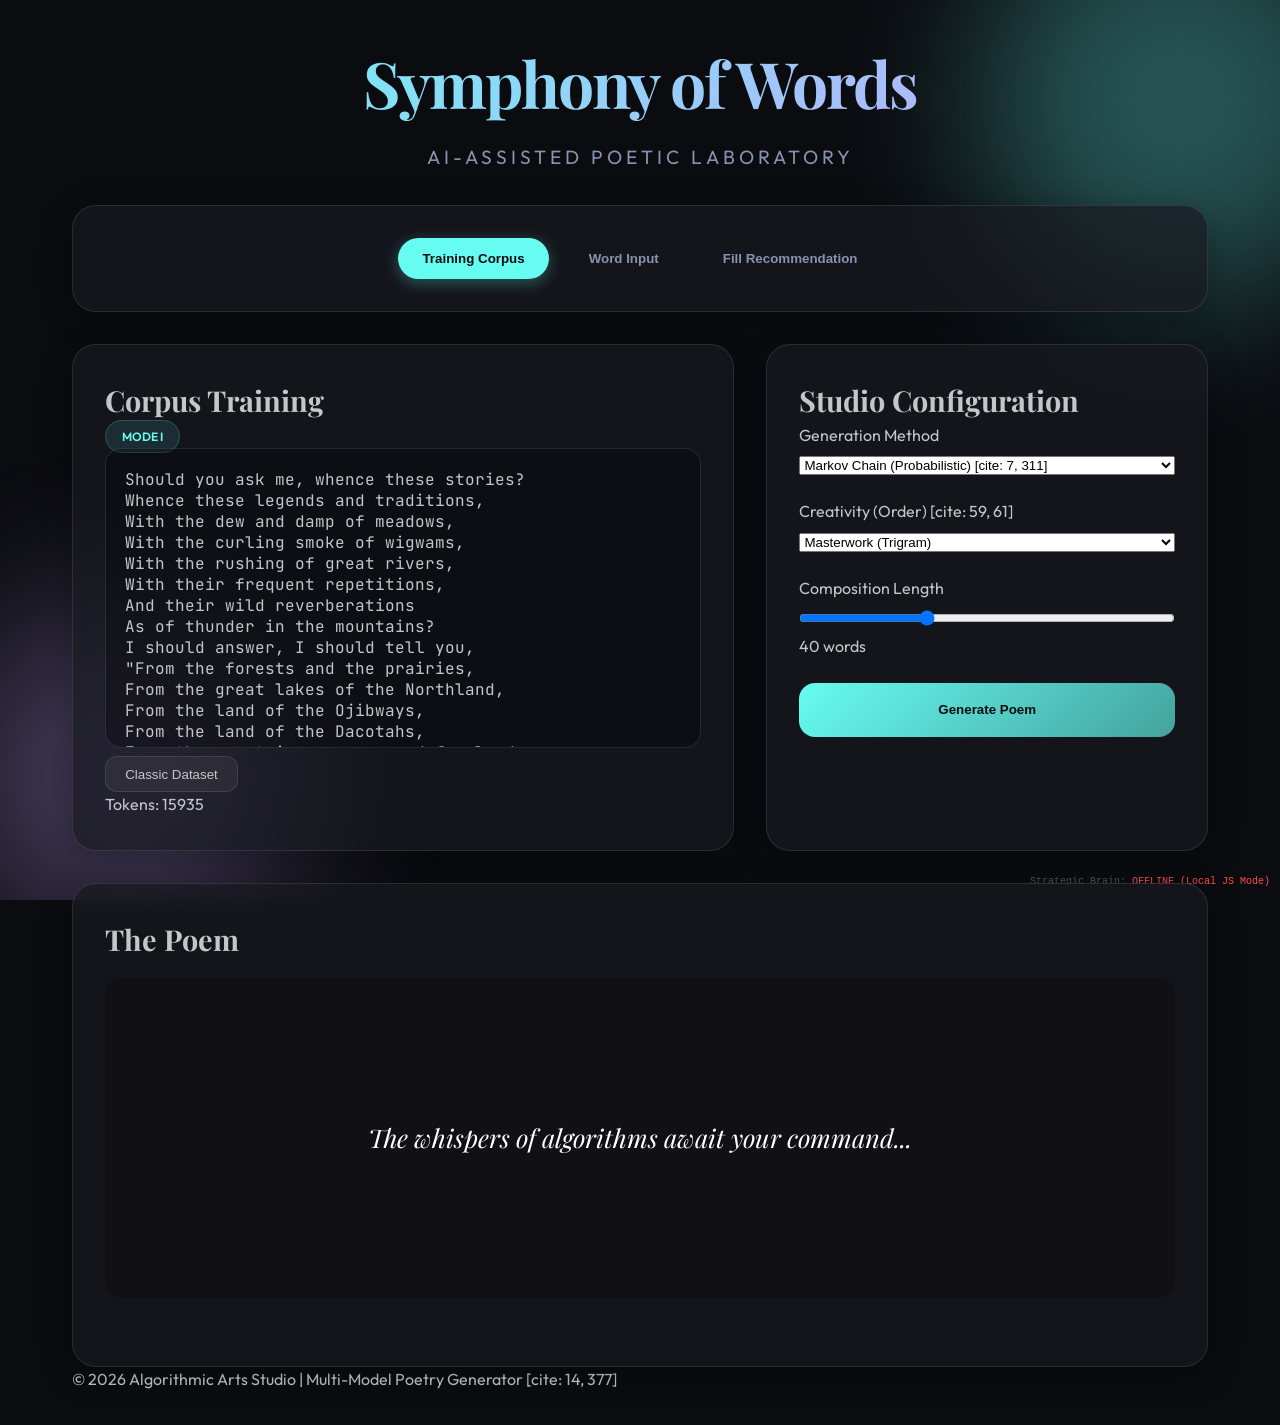
<file: frontend/index.html>
<!DOCTYPE html>
<html lang="en">

<head>
    <meta charset="UTF-8">
    <meta name="viewport" content="width=device-width, initial-scale=1.0">
    <title>Symphony of Words | Interactive Poetry Studio</title>
    <meta name="description"
        content="An interactive AI poetry generator. Training corpus, word seed generation, and real-time completions.">
    <link rel="preconnect" href="https://fonts.googleapis.com">
    <link rel="preconnect" href="https://fonts.gstatic.com" crossorigin>
    <link
        href="https://fonts.googleapis.com/css2?family=Outfit:wght@300;400;600&family=Playfair+Display:ital,wght@0,400..900;1,400..900&family=JetBrains+Mono&display=swap"
        rel="stylesheet">
    <link rel="stylesheet" href="style.css">
</head>

<body>
    <div class="app-container">
        <header>
            <h1 id="main-title">Symphony of Words</h1>
            <p class="subtitle">AI-Assisted Poetic Laboratory</p>
        </header>

        <nav class="mode-selector glass-card">
            <button class="nav-btn active" data-mode="mode-corpus">Training Corpus</button>
            <button class="nav-btn" data-mode="mode-seed">Word Input</button>
            <button class="nav-btn" data-mode="mode-interactive">Fill Recommendation</button>
        </nav>

        <main>
            <section id="mode-corpus" class="mode-section active">
                <div class="glass-card corpus-section">
                    <div class="section-header">
                        <h2>Corpus Training</h2>
                        <span class="badge">Mode I</span>
                    </div>
                    <textarea id="corpus-input" placeholder="Paste your training dataset here..."></textarea>
                    <div class="corpus-controls">
                        <button id="reset-corpus" class="btn-secondary">Classic Dataset</button>
                        <p id="token-count">Tokens: 0</p>
                    </div>
                </div>
            </section>

            <section id="mode-seed" class="mode-section">
                <div class="glass-card">
                    <div class="section-header">
                        <h2>Seed Word Generator</h2>
                        <span class="badge">Mode II</span>
                    </div>
                    <p class="hint">Select keywords to inspire the algorithm.</p>
                    <div id="seed-word-pool" class="word-chips">
                    </div>
                    <div class="selected-seeds">
                        <label>Selected Seeds:</label>
                        <div id="active-seeds" class="selected-chips"></div>
                    </div>
                </div>
            </section>

            <section id="mode-interactive" class="mode-section">
                <div class="glass-card">
                    <div class="section-header">
                        <h2>Interactive Muse</h2>
                        <span class="badge">Mode III</span>
                    </div>
                    <p class="hint">Type your poem. Press <strong>TAB</strong> to accept suggestions. Hover to see
                        alternatives.</p>
                    <div class="editor-wrapper">
                        <textarea id="interactive-editor" placeholder="Start writing something beautiful..."></textarea>
                        <div id="suggestion-box" class="sparkle-box hidden">
                            <span id="suggestion-text">...</span>
                            <div class="sparkle"></div>
                        </div>
                    </div>
                </div>
            </section>

            <div id="global-settings" class="controls-section glass-card">
                <div class="section-header">
                    <h2>Studio Configuration</h2>
                </div>
                <div class="settings-grid">
                    <div class="setting">
                        <label>Generation Method</label>
                        <select id="model-selector">
                            <option value="markov" selected>Markov Chain (Probabilistic) [cite: 7, 311]</option>
                            <option value="face">Full-FACE (Template & Aesthetic) [cite: 370, 403]</option>
                        </select>
                    </div>

                    <div class="setting">
                        <label>Creativity (Order) [cite: 59, 61]</label>
                        <select id="ngram-order">
                            <option value="1">Abstract (Unigram)</option>
                            <option value="2">Floating (Bigram)</option>
                            <option value="3" selected>Masterwork (Trigram)</option>
                        </select>
                    </div>

                    <div class="setting">
                        <label>Composition Length</label>
                        <input type="range" id="poem-length" min="10" max="100" value="40">
                        <span id="length-val">40 words</span>
                    </div>

                    <div class="setting" id="aesthetic-setting" style="display:none;">
                        <label>Aesthetic Focus [cite: 373, 666]</label>
                        <select id="aesthetic-measure">
                            <option value="lyricism">Lyricism (Meter/Rhyme)</option>
                            <option value="flamboyance">Flamboyancy (Word Frequency)</option>
                            <option value="sentiment">Sentiment (Emotional Mood)</option>
                        </select>
                    </div>
                </div>

                <button id="generate-btn" class="btn-primary">
                    Generate Poem
                    <div class="shimmer"></div>
                </button>
            </div>

            <div class="output-section glass-card" id="output-container">
                <div class="section-header">
                    <h2>The Poem</h2>
                </div>
                <div id="poem-display" class="poem-area">
                    <p class="placeholder-text">The whispers of algorithms await your command...</p>
                </div>
                <div class="output-footer">
                    <button id="copy-btn" class="btn-secondary invisible">Copy to Clipboard</button>
                </div>
            </div>
        </main>

        <footer>
            <p>&copy; 2026 Algorithmic Arts Studio | Multi-Model Poetry Generator [cite: 14, 377]</p>
        </footer>
    </div>

    <div class="bg-decoration">
        <div class="orb orb-1"></div>
        <div class="orb orb-2"></div>
        <div class="orb orb-3"></div>
    </div>

    <div id="brain-status" style="position:fixed; bottom: 10px; right: 10px; font-size: 10px; color: rgba(255,255,255,0.3); font-family: monospace;">
        Strategic Brain: <span id="brain-indicator" style="color: #ff4d4d;">Connecting...</span>
    </div>
    <script src="script.js"></script>
    <script>
        // Simple UI toggle for Model Selection
        document.getElementById('model-selector').addEventListener('change', function () {
            const aestheticBox = document.getElementById('aesthetic-setting');
            const nGramBox = document.getElementById('ngram-order').parentElement;

            if (this.value === 'face') {
                aestheticBox.style.display = 'block';
                nGramBox.style.opacity = '0.5'; // Markov order is less relevant for template generation
            } else {
                aestheticBox.style.display = 'none';
                nGramBox.style.opacity = '1';
            }
        });
    </script>
</body>

</html>
</file>
<file: frontend/style.css>
:root {
    --bg-color: #0b0c10;
    --card-bg: rgba(25, 27, 34, 0.7);
    --primary-color: #66fcf1;
    --secondary-color: #45a29e;
    --text-main: #c5c6c7;
    --text-dim: #8892b0;
    --accent-color: #c5a3ff;
    --accent-glow: rgba(197, 163, 255, 0.2);
    --glass-border: rgba(255, 255, 255, 0.1);
    --highlight-red: #ff4a4a;
    --highlight-gold: #ffcf40;
    --transition-speed: 0.3s;
}

* {
    margin: 0;
    padding: 0;
    box-sizing: border-box;
}

body {
    background-color: var(--bg-color);
    color: var(--text-main);
    font-family: 'Outfit', sans-serif;
    line-height: 1.6;
    overflow-x: hidden;
    min-height: 100vh;
}

.app-container {
    max-width: 1200px;
    margin: 0 auto;
    padding: 2rem;
    position: relative;
    z-index: 10;
}

header {
    text-align: center;
    margin-bottom: 2rem;
    animation: fadeInDown 0.8s ease-out;
}

h1 {
    font-family: 'Playfair Display', serif;
    font-size: 4rem;
    font-weight: 700;
    background: linear-gradient(135deg, var(--primary-color), var(--accent-color));
    -webkit-background-clip: text;
    background-clip: text;
    -webkit-text-fill-color: transparent;
    letter-spacing: -2px;
    margin-bottom: 0.5rem;
}

.subtitle {
    font-size: 1.2rem;
    color: var(--text-dim);
    text-transform: uppercase;
    letter-spacing: 4px;
}

/* Mode Selector */
.mode-selector {
    display: flex;
    gap: 1rem;
    justify-content: center;
    margin-bottom: 2rem;
    padding: 1rem;
    border-radius: 99px;
}

.nav-btn {
    background: transparent;
    border: none;
    color: var(--text-dim);
    padding: 0.8rem 1.5rem;
    cursor: pointer;
    font-weight: 600;
    border-radius: 99px;
    transition: all 0.3s;
}

.nav-btn:hover {
    color: var(--primary-color);
    background: rgba(102, 252, 241, 0.05);
}

.nav-btn.active {
    color: var(--bg-color);
    background: var(--primary-color);
    box-shadow: 0 4px 15px rgba(102, 252, 241, 0.3);
}

main {
    display: grid;
    grid-template-columns: 1.5fr 1fr;
    grid-template-areas: 
        "mode global"
        "output output";
    gap: 2rem;
}

.mode-section {
    grid-area: mode;
    display: none;
}

.mode-section.active {
    display: block;
    animation: slideUpFade 0.5s ease-out;
}

.controls-section {
    grid-area: global;
}

.output-section {
    grid-area: output;
    min-height: 400px;
    display: flex;
    flex-direction: column;
}

/* Glassmorphism Cards */
.glass-card {
    background: var(--card-bg);
    backdrop-filter: blur(12px);
    -webkit-backdrop-filter: blur(12px);
    border: 1px solid var(--glass-border);
    border-radius: 24px;
    padding: 2rem;
    box-shadow: 0 8px 32px 0 rgba(0, 0, 0, 0.3);
    transition: all var(--transition-speed) ease;
}

h2 {
    font-family: 'Playfair Display', serif;
    font-size: 1.8rem;
    color: var(--text-main);
}

.badge {
    padding: 0.5rem 1rem;
    border-radius: 99px;
    font-size: 0.75rem;
    font-weight: 600;
    text-transform: uppercase;
    background: rgba(102, 252, 241, 0.1);
    color: var(--primary-color);
    border: 1px solid rgba(102, 252, 241, 0.2);
}

/* UI Elements */
textarea {
    width: 100%;
    height: 300px;
    background: rgba(0, 0, 0, 0.3);
    border: 1px solid var(--glass-border);
    border-radius: 16px;
    padding: 1.2rem;
    color: var(--text-main);
    font-family: 'JetBrains Mono', monospace;
    font-size: 1rem;
    resize: none;
    outline: none;
}

.hint {
    font-size: 0.9rem;
    color: var(--text-dim);
    margin: -1rem 0 1.5rem 0;
}

/* Mode 2: Word Seeds */
.word-chips {
    display: flex;
    flex-wrap: wrap;
    gap: 0.8rem;
    margin-bottom: 2rem;
}

.chip {
    padding: 0.5rem 1.2rem;
    background: rgba(255, 255, 255, 0.05);
    border: 1px solid var(--glass-border);
    border-radius: 12px;
    cursor: pointer;
    transition: all 0.2s;
    font-weight: 500;
}

.chip:hover {
    background: rgba(102, 252, 241, 0.1);
    border-color: var(--primary-color);
}

.chip.active {
    background: var(--primary-color);
    color: var(--bg-color);
    border-color: var(--primary-color);
}

.selected-seeds label {
    display: block;
    font-size: 0.8rem;
    margin-bottom: 0.5rem;
    color: var(--text-dim);
}

.selected-chips {
    display: flex;
    flex-wrap: wrap;
    gap: 0.5rem;
    min-height: 40px;
    padding: 10px;
    background: rgba(0,0,0,0.2);
    border-radius: 12px;
}

/* Mode 3: Sparkle Box */
.editor-wrapper {
    position: relative;
}

#interactive-editor {
    height: 200px;
    font-size: 1.2rem;
    line-height: 1.8;
}

.sparkle-box {
    position: absolute;
    bottom: -60px;
    right: 20px;
    background: linear-gradient(135deg, var(--accent-color), #8a2be2);
    padding: 10px 20px;
    border-radius: 12px;
    color: white;
    font-weight: 700;
    box-shadow: 0 0 20px rgba(197, 163, 255, 0.6);
    z-index: 100;
    pointer-events: none;
    transition: all 0.3s cubic-bezier(0.175, 0.885, 0.32, 1.275);
}

.sparkle-box.hidden {
    opacity: 0;
    transform: translateY(10px) scale(0.9);
}

.sparkle-box::before {
    content: "TAB TO FILL";
    position: absolute;
    top: -20px;
    left: 10px;
    font-size: 0.6rem;
    letter-spacing: 1px;
    opacity: 0.8;
}

.sparkle {
    position: absolute;
    width: 100%;
    height: 100%;
    top: 0;
    left: 0;
    background-image: radial-gradient(circle, white 1px, transparent 1px);
    background-size: 10px 10px;
    animation: sparkles 2s infinite linear;
    pointer-events: none;
}

@keyframes sparkles {
    from { background-position: 0 0; opacity: 0.8; }
    to { background-position: 20px 20px; opacity: 0; }
}

/* General Layout & Buttons */
.settings-grid { display: grid; gap: 1.5rem; margin-bottom: 1.5rem; }
.setting { display: flex; flex-direction: column; gap: 0.5rem; }
.btn-primary { width: 100%; padding: 1.2rem; border-radius: 16px; background: linear-gradient(135deg, var(--primary-color), var(--secondary-color)); color: var(--bg-color); font-weight: 700; cursor: pointer; border: none; }
.btn-secondary { background: rgba(255, 255, 255, 0.05); border: 1px solid var(--glass-border); color: var(--text-main); padding: 0.6rem 1.2rem; border-radius: 12px; cursor: pointer; }

/* Poem Area */
.poem-area { margin-top: 1rem; background: rgba(0,0,0,0.2); border-radius: 16px; padding: 2rem; font-family: 'Playfair Display', serif; font-size: 1.6rem; text-align: center; white-space: pre-wrap; line-height: 2; font-style: italic; color: #fff; min-height: 200px; }

/* Background */
.bg-decoration { position: fixed; top: 0; left: 0; width: 100vw; height: 100vh; z-index: -1; overflow: hidden; }
.orb { position: absolute; border-radius: 50%; filter: blur(80px); opacity: 0.3; }
.orb-1 { width: 400px; height: 400px; background: var(--primary-color); top: -100px; right: -100px; animation: drift 20s infinite alternate ease-in-out; }
.orb-2 { width: 350px; height: 350px; background: var(--accent-color); bottom: -50px; left: -50px; animation: drift 25s infinite alternate-reverse ease-in-out; }

/* Animations */
@keyframes fadeInDown { from { opacity: 0; transform: translateY(-30px); } to { opacity: 1; transform: translateY(0); } }
@keyframes slideUpFade { from { opacity: 0; transform: translateY(20px); } to { opacity: 1; transform: translateY(0); } }
@keyframes drift { from { transform: translate(0, 0); } to { transform: translate(50px, 50px); } }

.invisible { opacity: 0; pointer-events: none; }
@media (max-width: 900px) { main { grid-template-columns: 1fr; grid-template-areas: "mode" "global" "output"; } }
</file>
